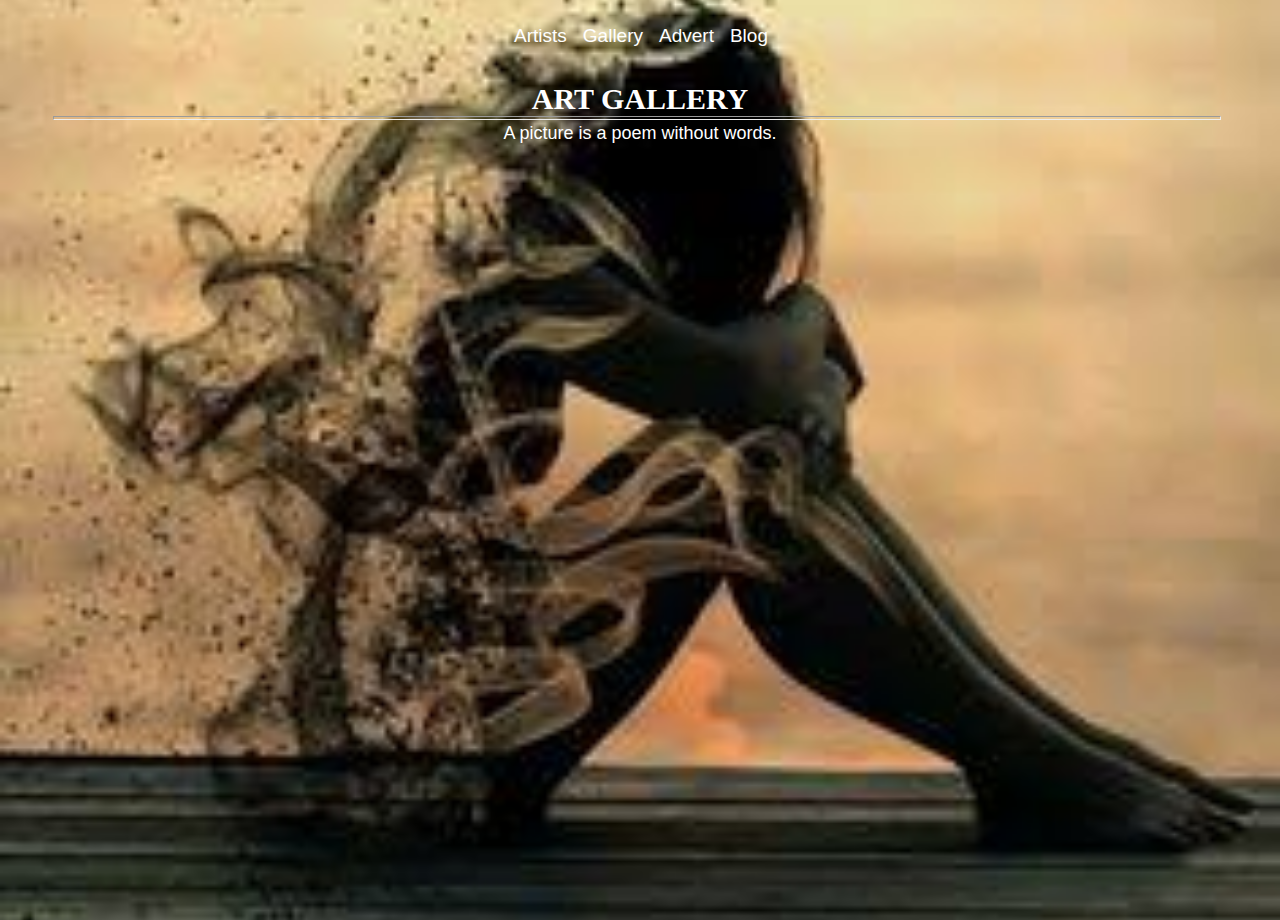
<file: index.html>
<!DOCTYPE html>
<html>
<head>
<title>Art gallery</title>
<meta charset="utf-8">
<meta http-equiv="X-UA-compatible" content="IE-edge">
<meta name="viewport" content="width=device-width,initial-scale=1.0">
<link type="text/css" rel="stylesheet" href="home.css">
</head>
<body>

<div class="container">
<div class="main-nav">
<ul class="nav">
<li><a href="artist.html">Artists</a></li>
<li><a href="gallery.html">Gallery</a></li>
<li><a href="advert.html">Advert</a></li>
<li><a href="blog.html">Blog</a></li>
</ul>
</div>
</div>

<h1>ART GALLERY</h1>
<hr>
<p>A picture is a poem without words.</p>

</body>
</html>
</file>
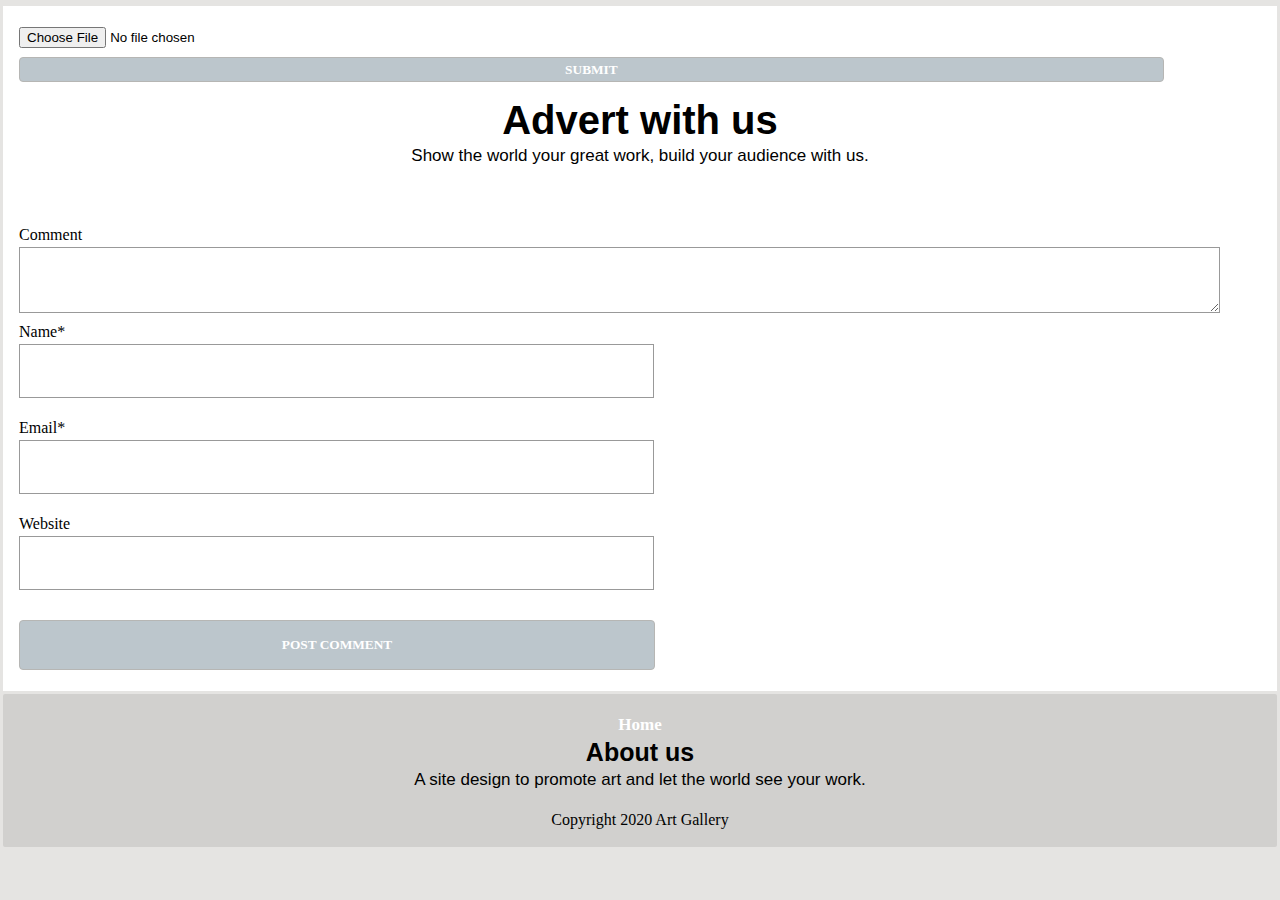
<file: advert.html>
<!DOCTYPE html>
<html>
<head>
<title>Advert With Us</title>
<meta charset="utf-8">
<meta http-equiv="X-UA-compatible" content="IE-edge">
<meta name="viewport" content="width=device-width,initial-scale=1.0">
<link type="text/css" rel="stylesheet" href="main.css">
</head>
<body>

<form action="/action_page.php"> 
<div class="file">
 <input type="file" id="myFile"name="filename"><br>
 </div>


<div class="button1">
<input type="submit" value="Submit">
</div>

<h1>Advert with us</h1>
<p>Show the world your great work, build your audience with us.</p><br><br><br>


<div class="comment-box">
<label>Comment</label><br>
<textarea id="type"text" name="comments"  rows="4" cols="50" maxlength="5000">
</textarea>
</div>

<div class="input-field">
<label>Name*</label><br>
<input type="text" id="name">
<br><br>
<label>Email*</label><br>
<input type="text" id="email">
<br><br>
<label>Website</label><br>
<input type="text" id="website">
</div><br>

<div class="button2">
<input type="submit" value="Post Comment"><br><br>
</div>
</form>


<footer id="footer">
<div class="container"><br>
<div class="button">
<a href="index.html" class="btn btn">Home</a>
</div>
<h3>About us</h3>
<p>A site design to promote art and let the world see your work.</p><br>
Copyright 2020 Art Gallery<br><br>
</footer>
<body>
</body>
</html>
</file>
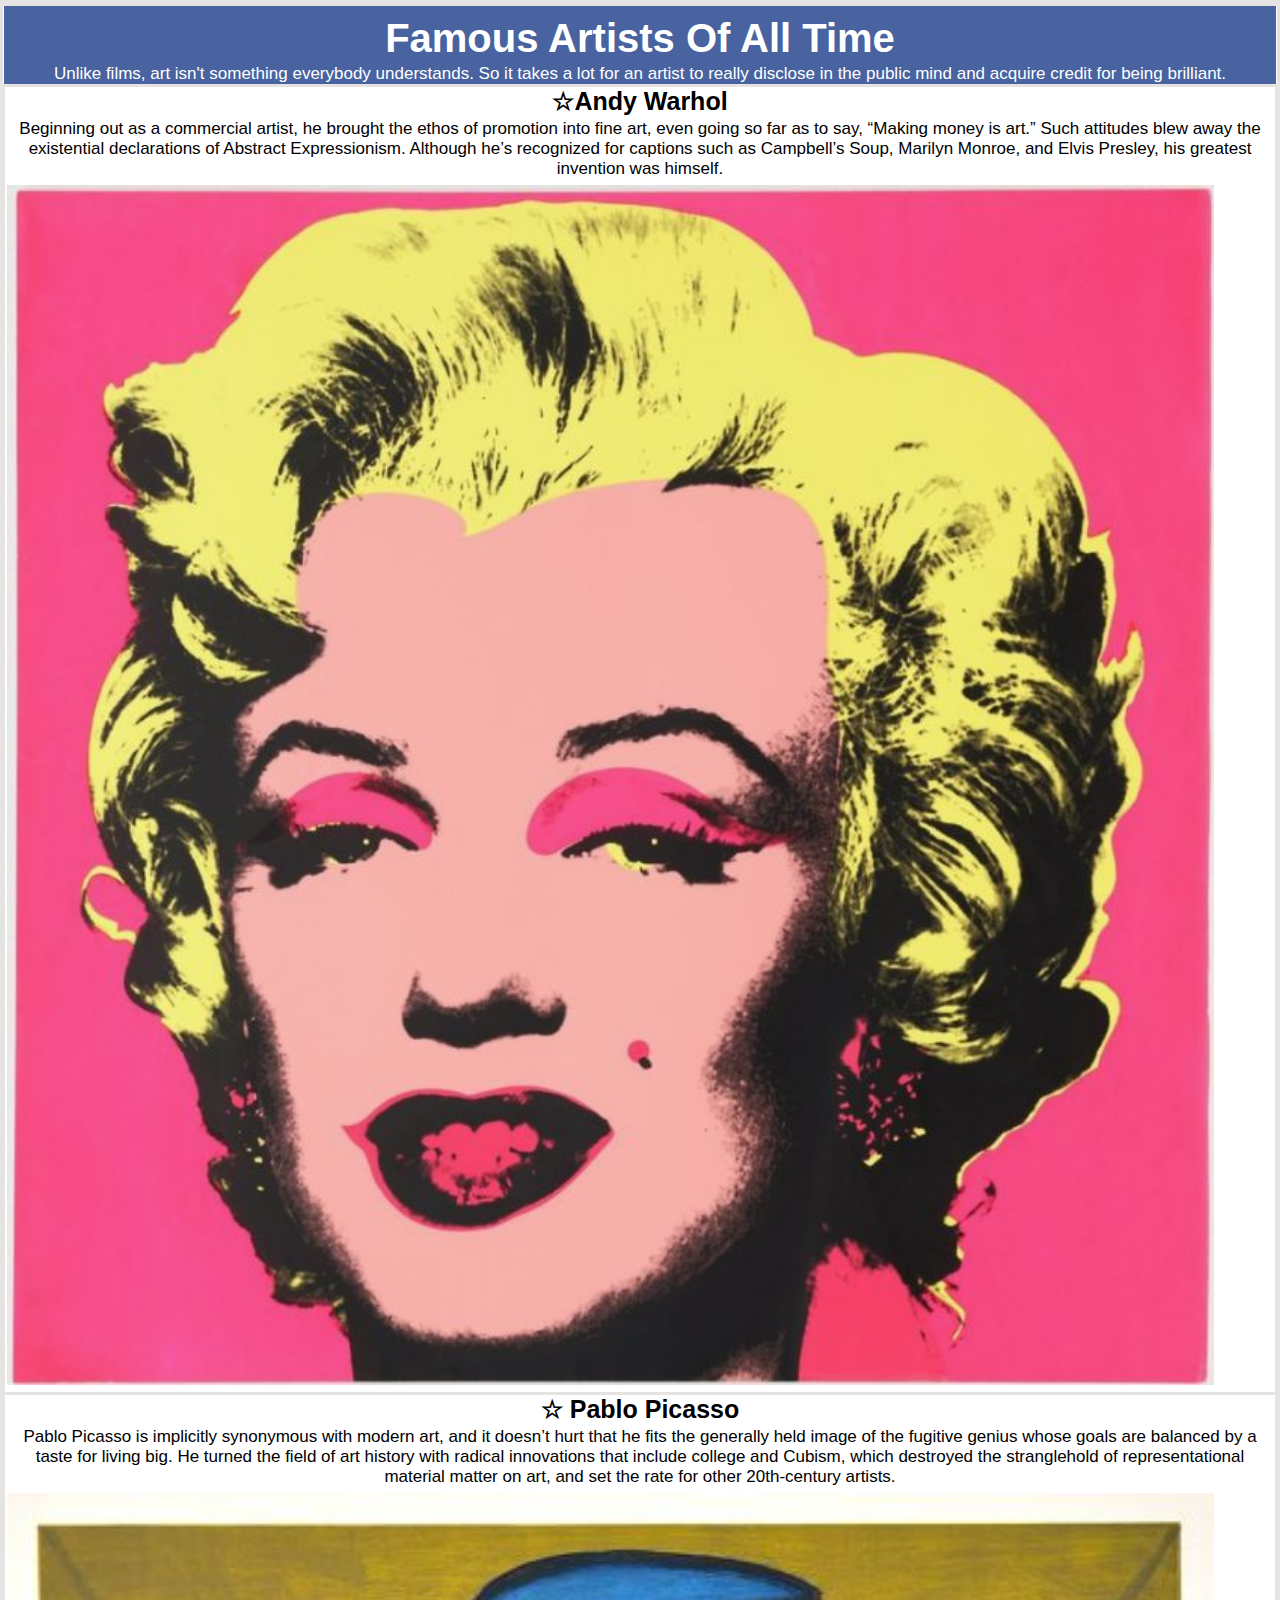
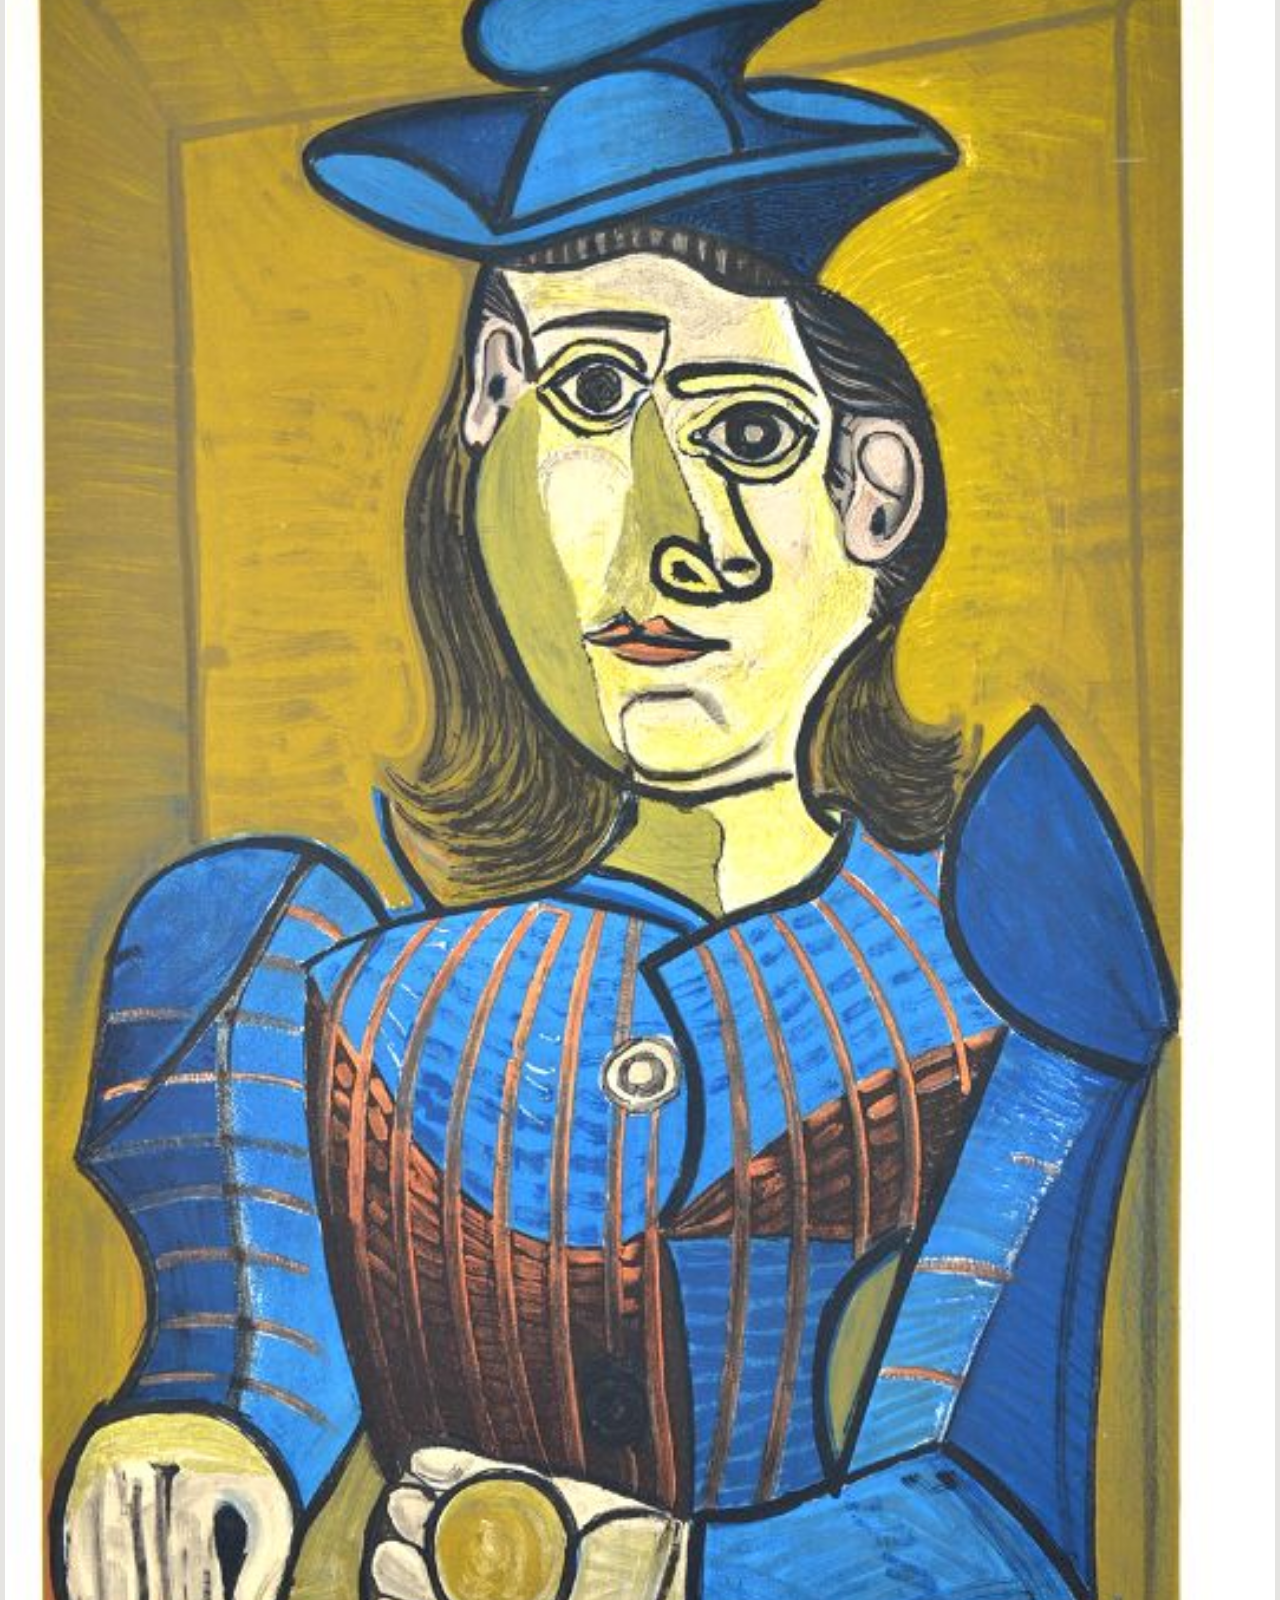
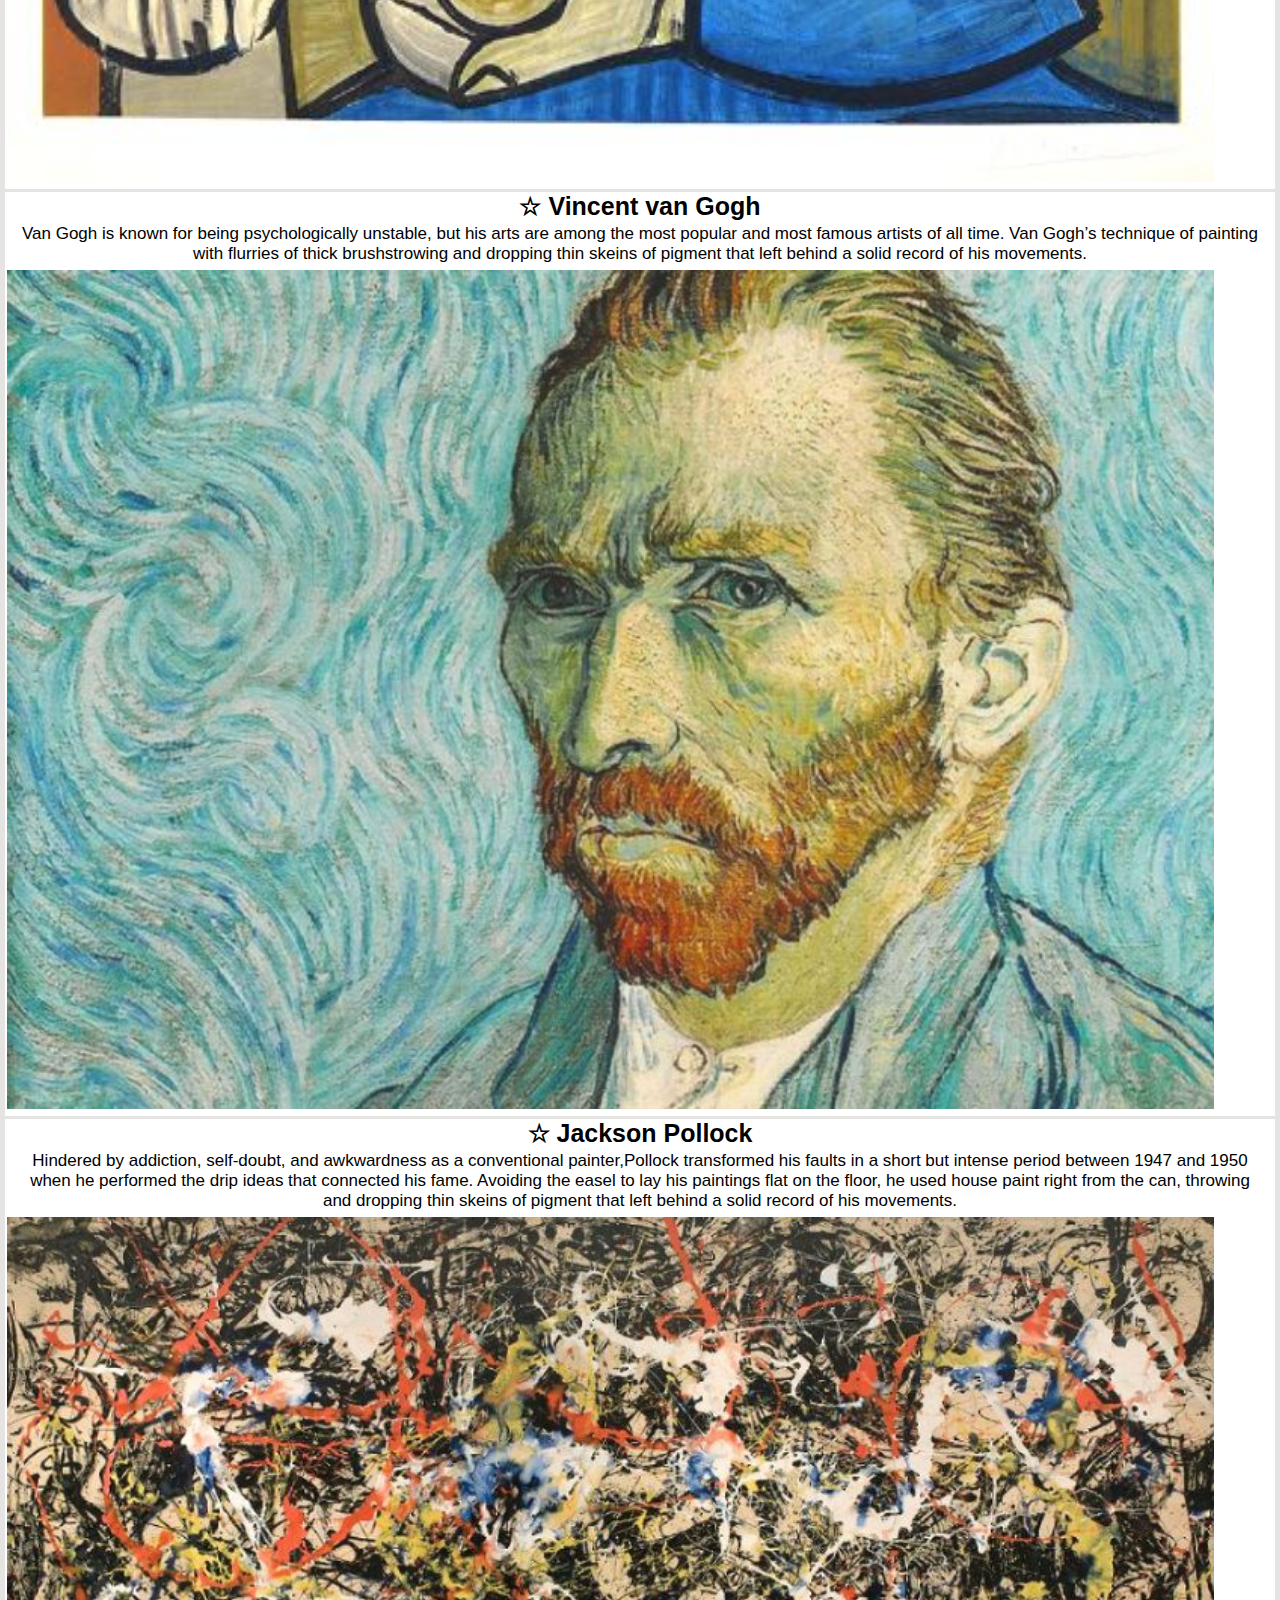
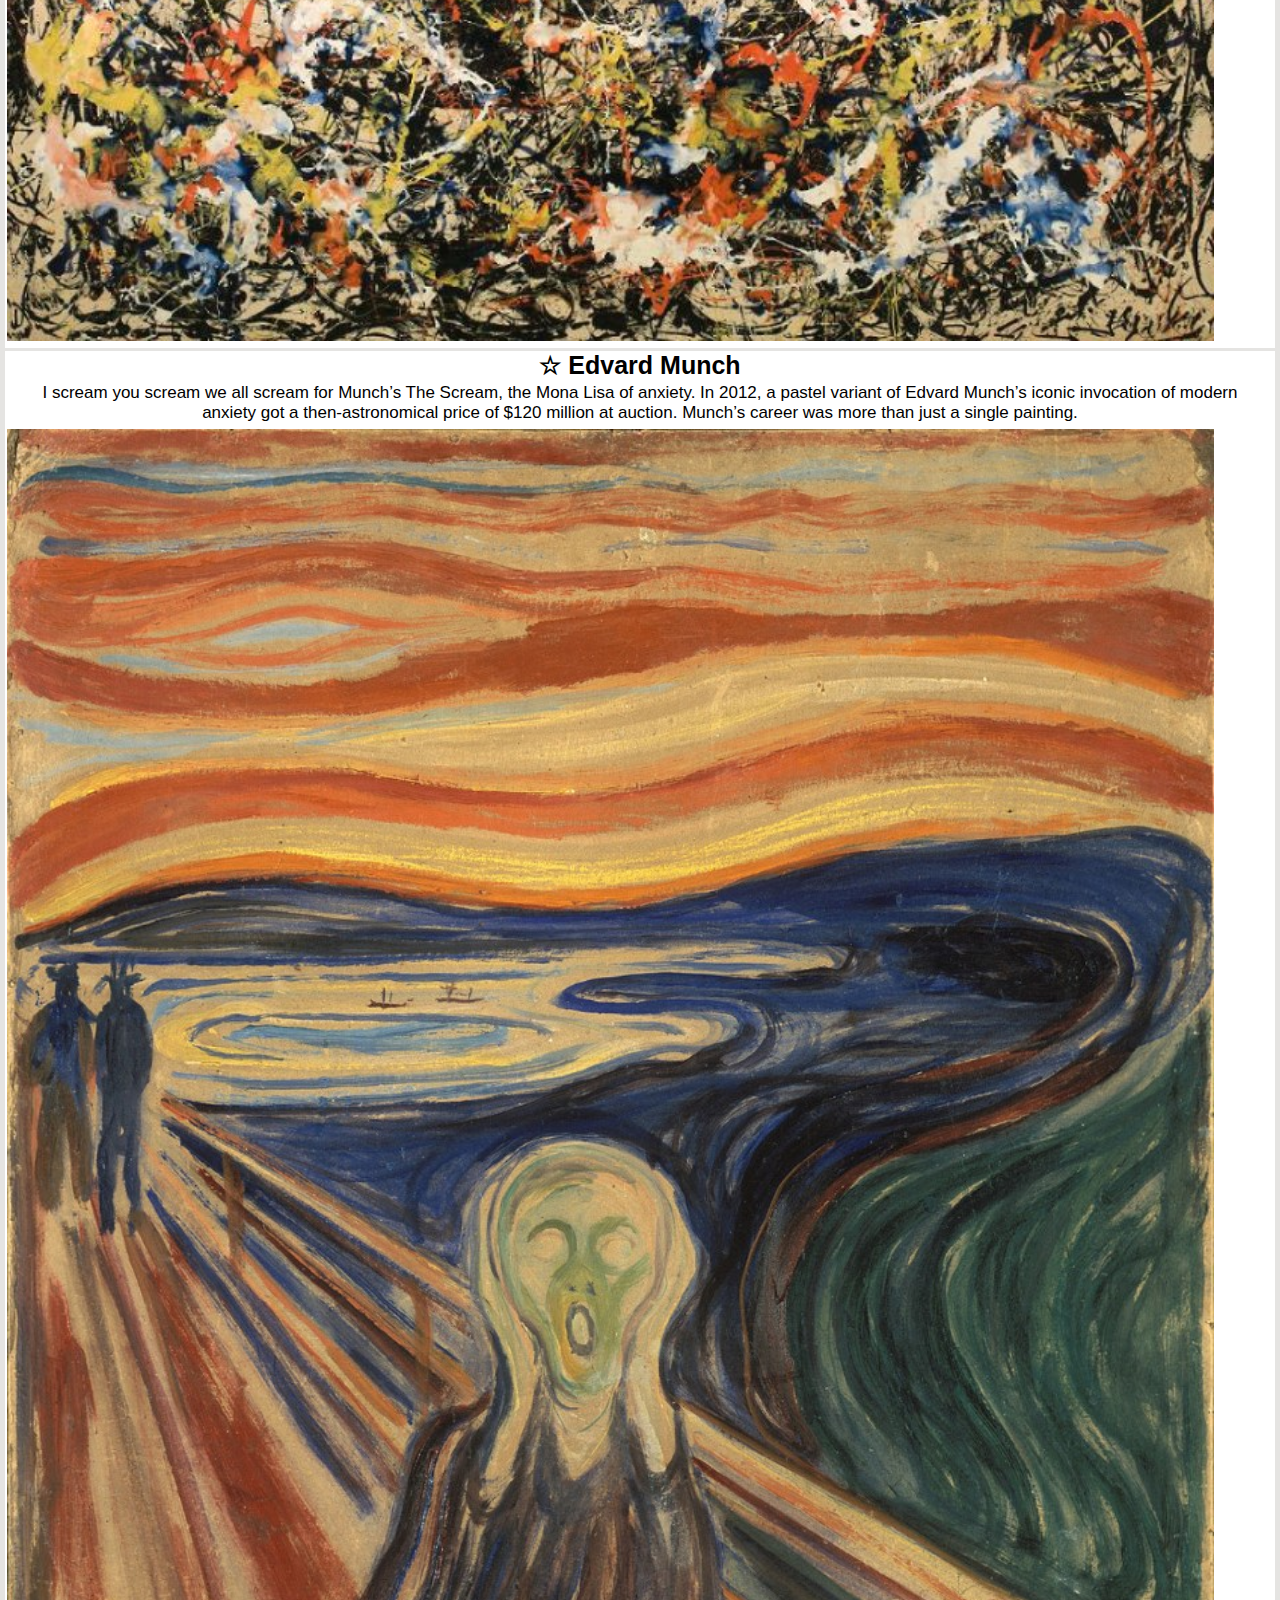
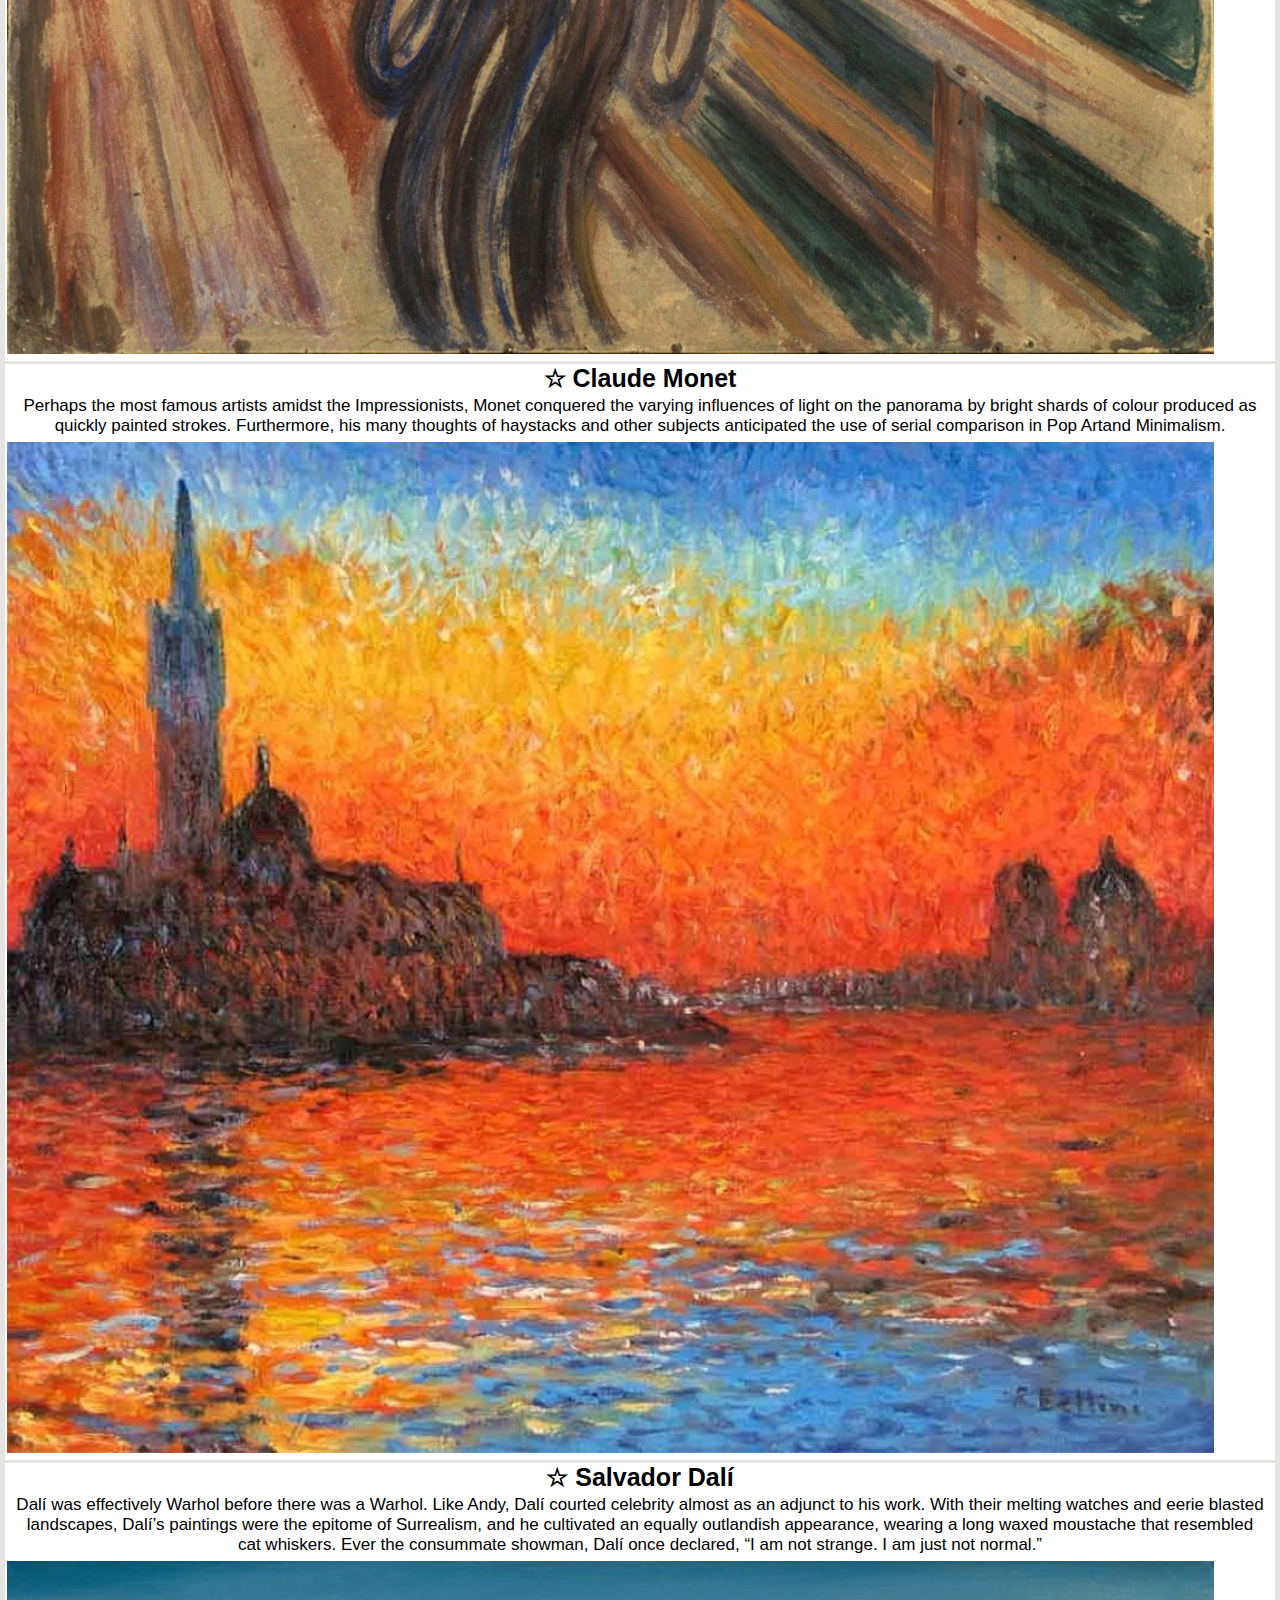
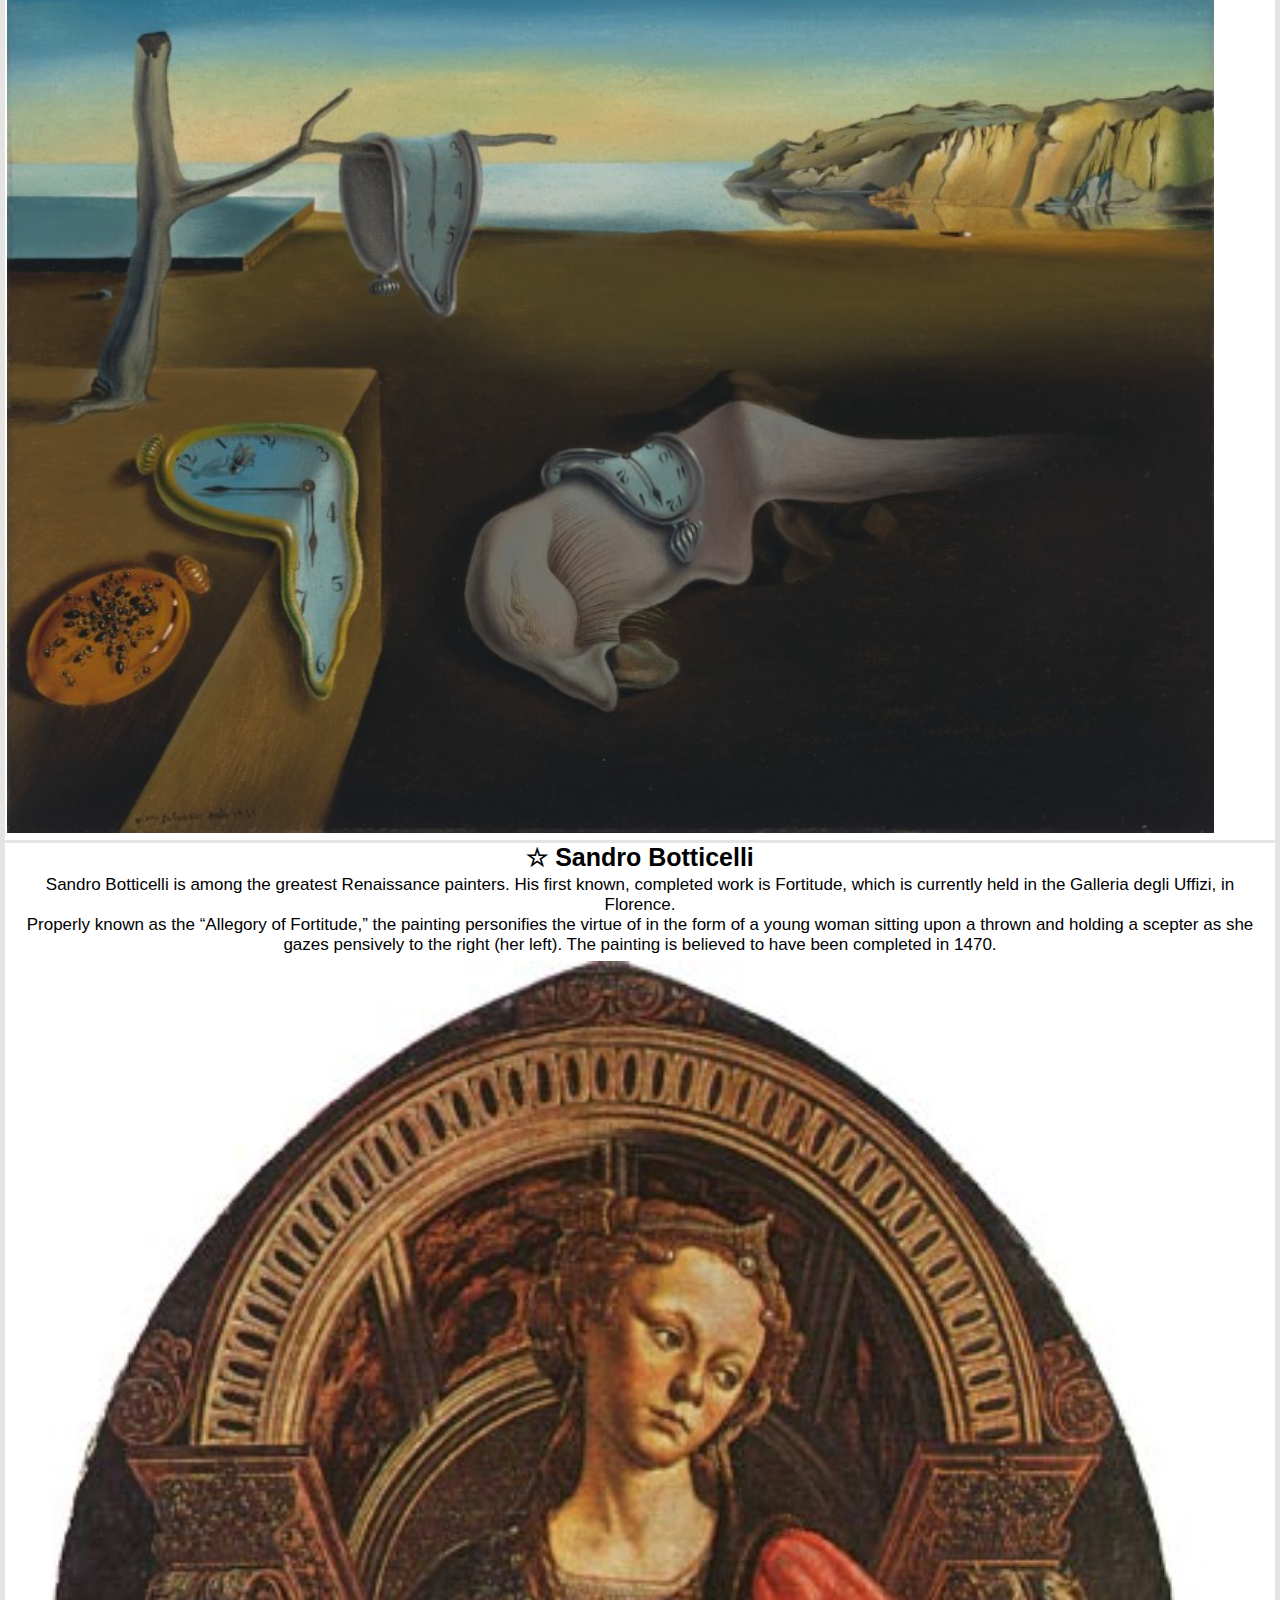
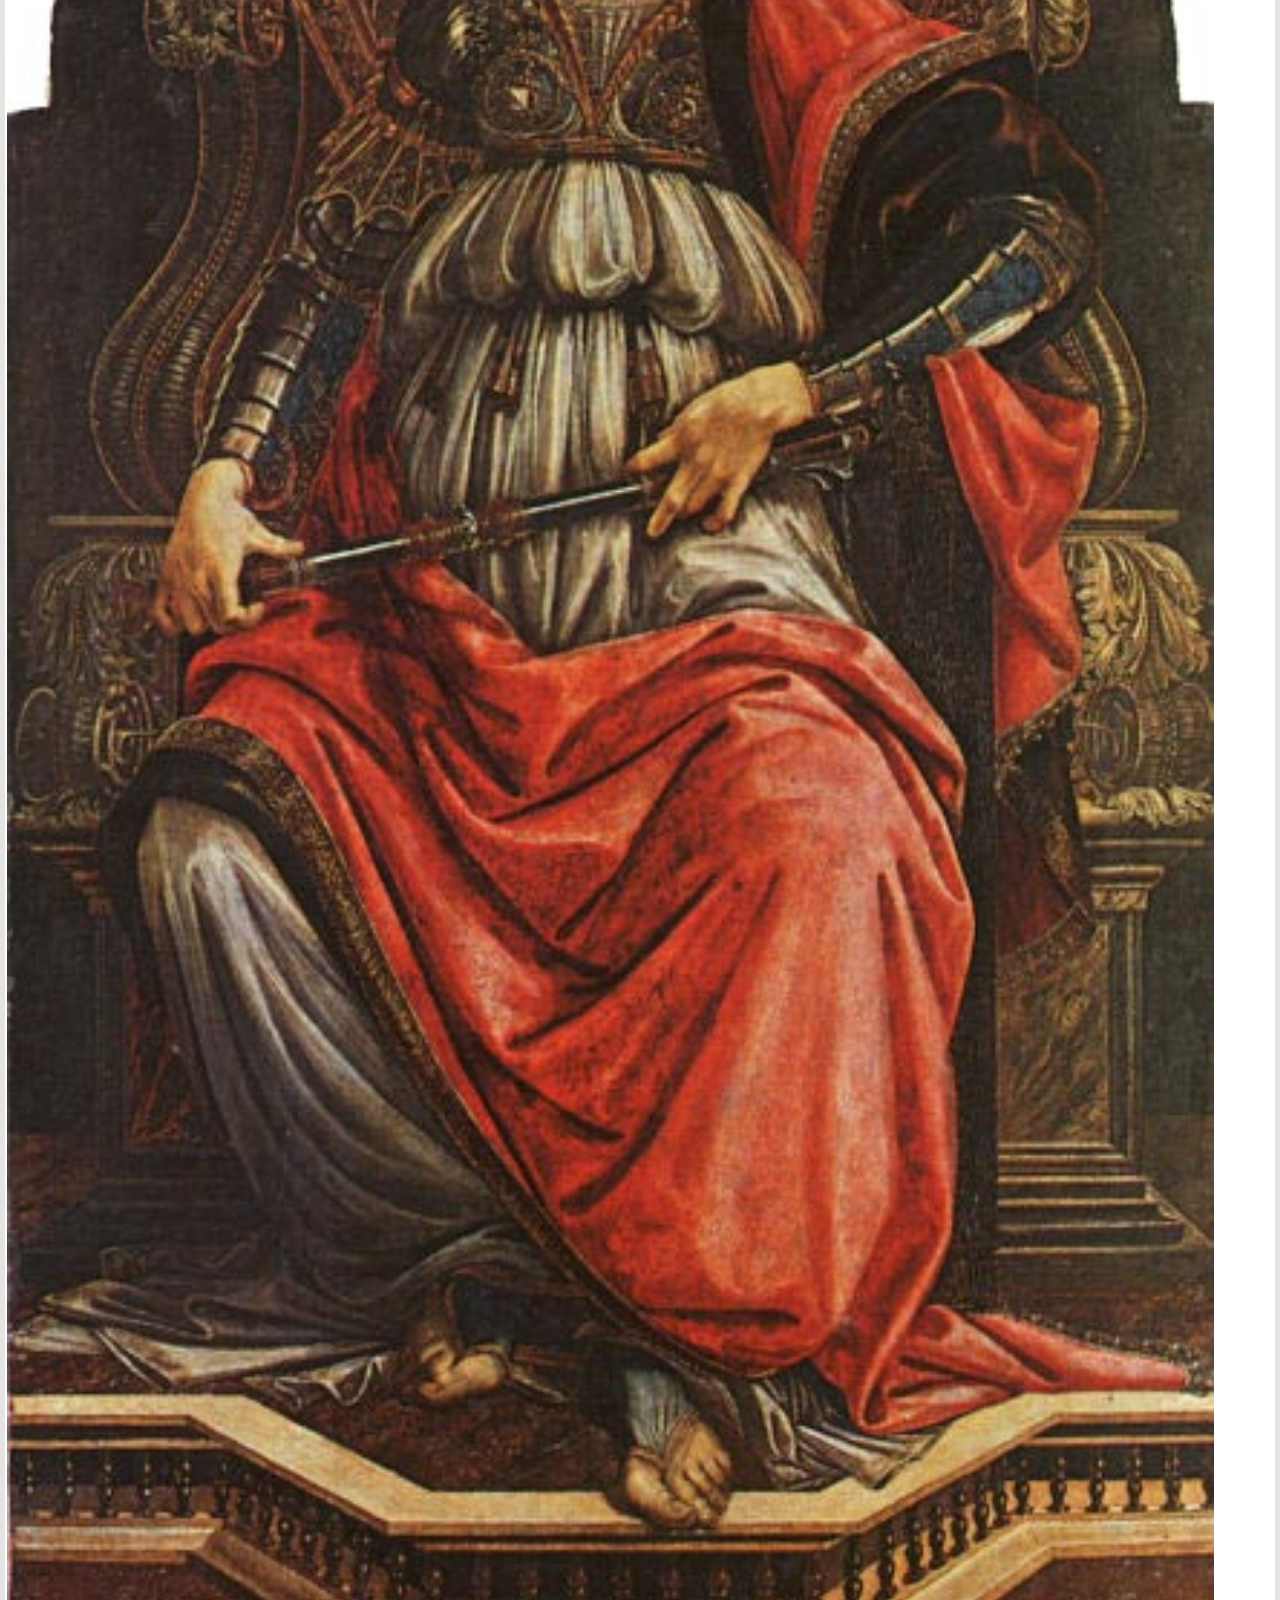
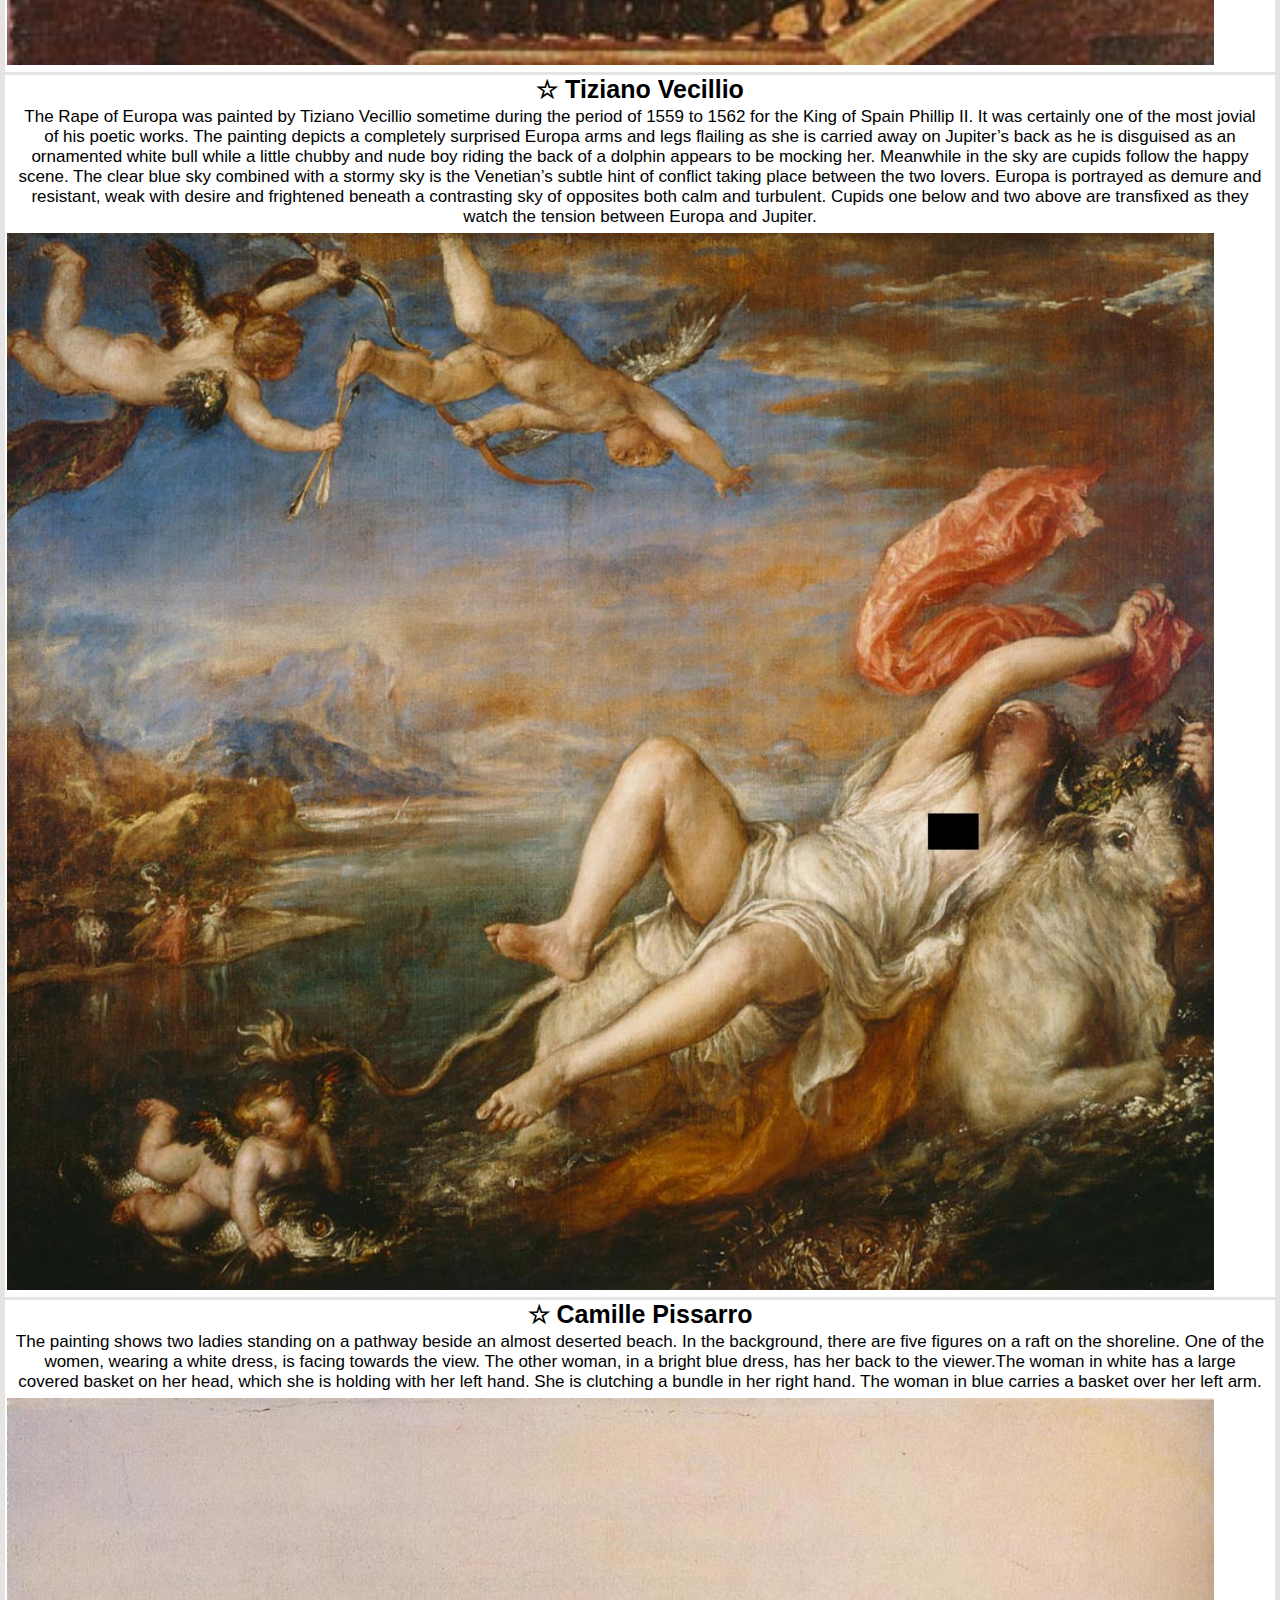
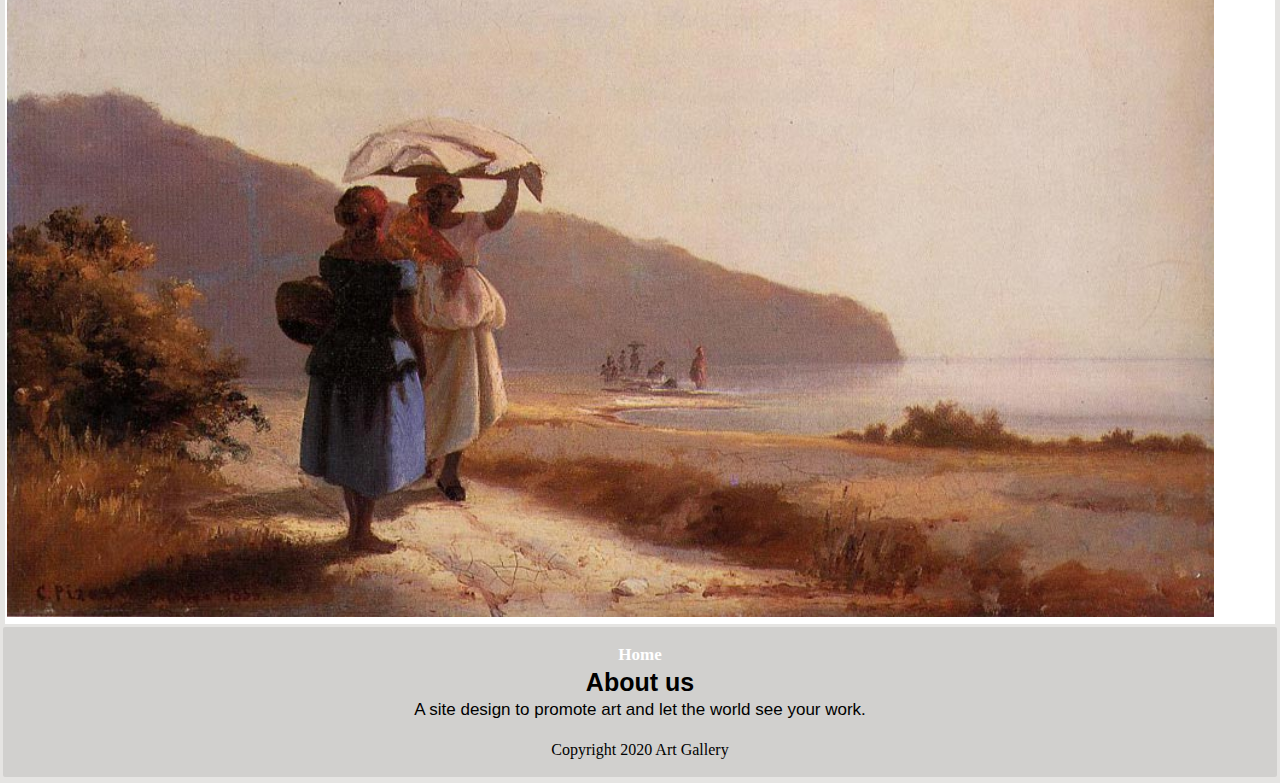
<file: artist.html>
<!DOCTYPE html>
<html>
<head>
<title>Artist</title>
<meta charset="utf-8">
<meta http-equiv="X-UA-compatible" content="IE-edge">
<meta name="viewport" content="width=device-width,initial-scale=1.0">
<link type="text/css" rel="stylesheet" href="main.css">
</head>
<body>

<div class="text-block"> 
<header>
<h1>Famous Artists Of All Time</h1>
<p>Unlike films, art isn't something everybody understands. So it takes a lot for an artist to really disclose in the public mind and acquire credit for being brilliant.</p>
</header>
</div>

<section id="artists">
<div class="section-inner">
<div class="text-block">
<h3>☆Andy Warhol</h3>
<p> Beginning out as a commercial artist, he brought the ethos of promotion into fine art, even going so far as to say, “Making money is art.” Such attitudes blew away the existential declarations of Abstract Expressionism. Although he’s recognized for captions such as Campbell’s Soup, Marilyn Monroe, and Elvis Presley, his greatest invention was himself. </p>
<a href="Andy-Warhol.jpg"><img src="Andy-Warhol.jpg" style="width:95%;height:auto;"></a>
</div>


<div class="text-block">
<h3>☆ Pablo Picasso</h3>
<p>Pablo Picasso is implicitly synonymous with modern art, and it doesn’t hurt that he fits the generally held image of the fugitive genius whose goals are balanced by a taste for living big. He turned the field of art history with radical innovations that include college and Cubism, which destroyed the stranglehold of representational material matter on art, and set the rate for other 20th-century artists.</p>
<a href="Pablo-Picasso.jpg"><img src="Pablo-Picasso.jpg" style="width:95%;height:auto;"></a>
</div> 


<div class="text-block">
<h3>☆ Vincent van Gogh</h3>
<p>Van Gogh is known for being psychologically unstable, but his arts are among the most popular and most famous artists of all time. Van Gogh’s technique of painting with flurries of thick brushstrowing and dropping thin skeins of pigment that left behind a solid record of his movements.</p>
<a href="Vincent_van_Gogh.jpg">
<img src="Vincent_van_Gogh.jpg" style="width:95%;height:auto;"></a>
</div>


<div class="text-block">
<h3>☆ Jackson Pollock</h3>
<p>Hindered by addiction, self-doubt, and awkwardness as a conventional painter,Pollock transformed his faults in a short but intense period between 1947 and 1950 when he performed the drip ideas that connected his fame. Avoiding the easel to lay his paintings flat on the floor, he used house paint right from the can, throwing and dropping thin skeins of pigment that left behind a solid record of his movements.</p>
<a href="Jackson-Pollock.jpg"> <img src="Jackson-Pollock.jpg"style="width:95%;height:auto;"></a>
</div>


<div class="text-block">
<h3>☆ Edvard Munch</h3>
<p>I scream you scream we all scream for Munch’s The Scream, the Mona Lisa of anxiety. In 2012, a pastel variant of Edvard Munch’s iconic invocation of modern anxiety got a then-astronomical price of $120 million at auction. Munch’s career was more than just a single painting.</p>
<a href="Edvard-Munch.jpg"> <img src="Edvard-Munch.jpg"style="width:95%;height:auto;"></a>
</div>


<div class="text-block">
<h3>☆ Claude Monet</h3>
<p>Perhaps the most famous artists amidst the Impressionists, Monet conquered the varying influences of light on the panorama by bright shards of colour produced as quickly painted strokes. Furthermore, his many thoughts of haystacks and other subjects anticipated the use of serial comparison in Pop Artand Minimalism.</p>
<a href="Claude-Monet-1.jpg"> <img src="Claude-Monet-1.jpg" style="width:95%;height:auto;"></a>
</div>


<div class="text-block">
<h3>☆ Salvador Dalí </h3>
<p>Dalí was effectively Warhol before there was a Warhol. Like Andy, Dalí courted celebrity almost as an adjunct to his work. With their melting watches and eerie blasted landscapes, Dalí’s paintings were the epitome of Surrealism, and he cultivated an equally outlandish appearance, wearing a long waxed moustache that resembled cat whiskers. Ever the consummate showman, Dalí once declared, “I am not strange. I am just not normal.”</p>
<a href="salvador-dali-painting.jpg">  <img src="salvador-dali-painting.jpg" style="width:95%;height:auto;"></a></div>


<div class="text-block">
<h3>☆ Sandro Botticelli</h3>
<p> Sandro Botticelli is among the greatest Renaissance painters. His first known, completed work is Fortitude, which is currently held in the Galleria degli Uffizi, in Florence.<br>Properly known as the “Allegory of Fortitude,” the painting personifies the virtue of in the form of a young woman sitting upon a thrown and holding a scepter as she gazes pensively to the right (her left). The painting is believed to have been completed in 1470.</p>
<a href="Fortitude-by-Botticelli.jpg"><img src="Fortitude-by-Botticelli.jpg" style="width:95%;height:auto;"></a>
</div>


<div class="text-block">
<h3>☆ Tiziano Vecillio</h3>
<p>The Rape of Europa was painted by Tiziano Vecillio sometime during the period of 1559 to 1562 for the King of Spain Phillip II.  It was certainly one of the most jovial of his poetic works. The painting depicts a completely surprised Europa arms and legs flailing as she is carried away on Jupiter’s back as he is disguised as an ornamented white bull while a little chubby and nude boy riding the back of a dolphin appears to be mocking her. Meanwhile in the sky are cupids follow the happy scene. The clear blue sky combined with a stormy sky is the Venetian’s subtle hint of conflict taking place between the two lovers. Europa is portrayed as demure and resistant, weak with desire and frightened beneath a contrasting sky of opposites both calm and turbulent. Cupids one below and two above are transfixed as they watch the tension between Europa and Jupiter.</p>
<a href="rape-of-europa-by-titian.jpg"> <img src="rape-of-europa-by-titian.jpg" style="width:95%;height:auto;"></a>
</div>


<div class="text-block">
<h3>☆ Camille Pissarro</h3>
<p>The painting shows two ladies standing on a pathway beside an almost deserted beach. In the background, there are five figures on a raft on the shoreline. One of the women, wearing a white dress, is facing towards the view. The other woman, in a bright blue dress, has her back to the viewer.The woman in white has a large covered basket on her head, which she is holding with her left hand. She is clutching a bundle in her right hand. The woman in blue carries a basket over her left arm.</p>
<a href="two-woman-chatting-by-the-sea-st-thomas-1856.jpg">
<img src="two-woman-chatting-by-the-sea-st-thomas-1856.jpg"style="width:95%;height:auto;"></a>
</div>
</section>
</div>


<footer id="footer">
<div class="container"><br>
<a href="index.html" class="btn btn">Home</a>
<h3>About us</h3>
<p>A site design to promote art and let the world see your work.</p><br>
Copyright 2020 Art Gallery<br><br>
</footer>
</body>
</html>
</file>
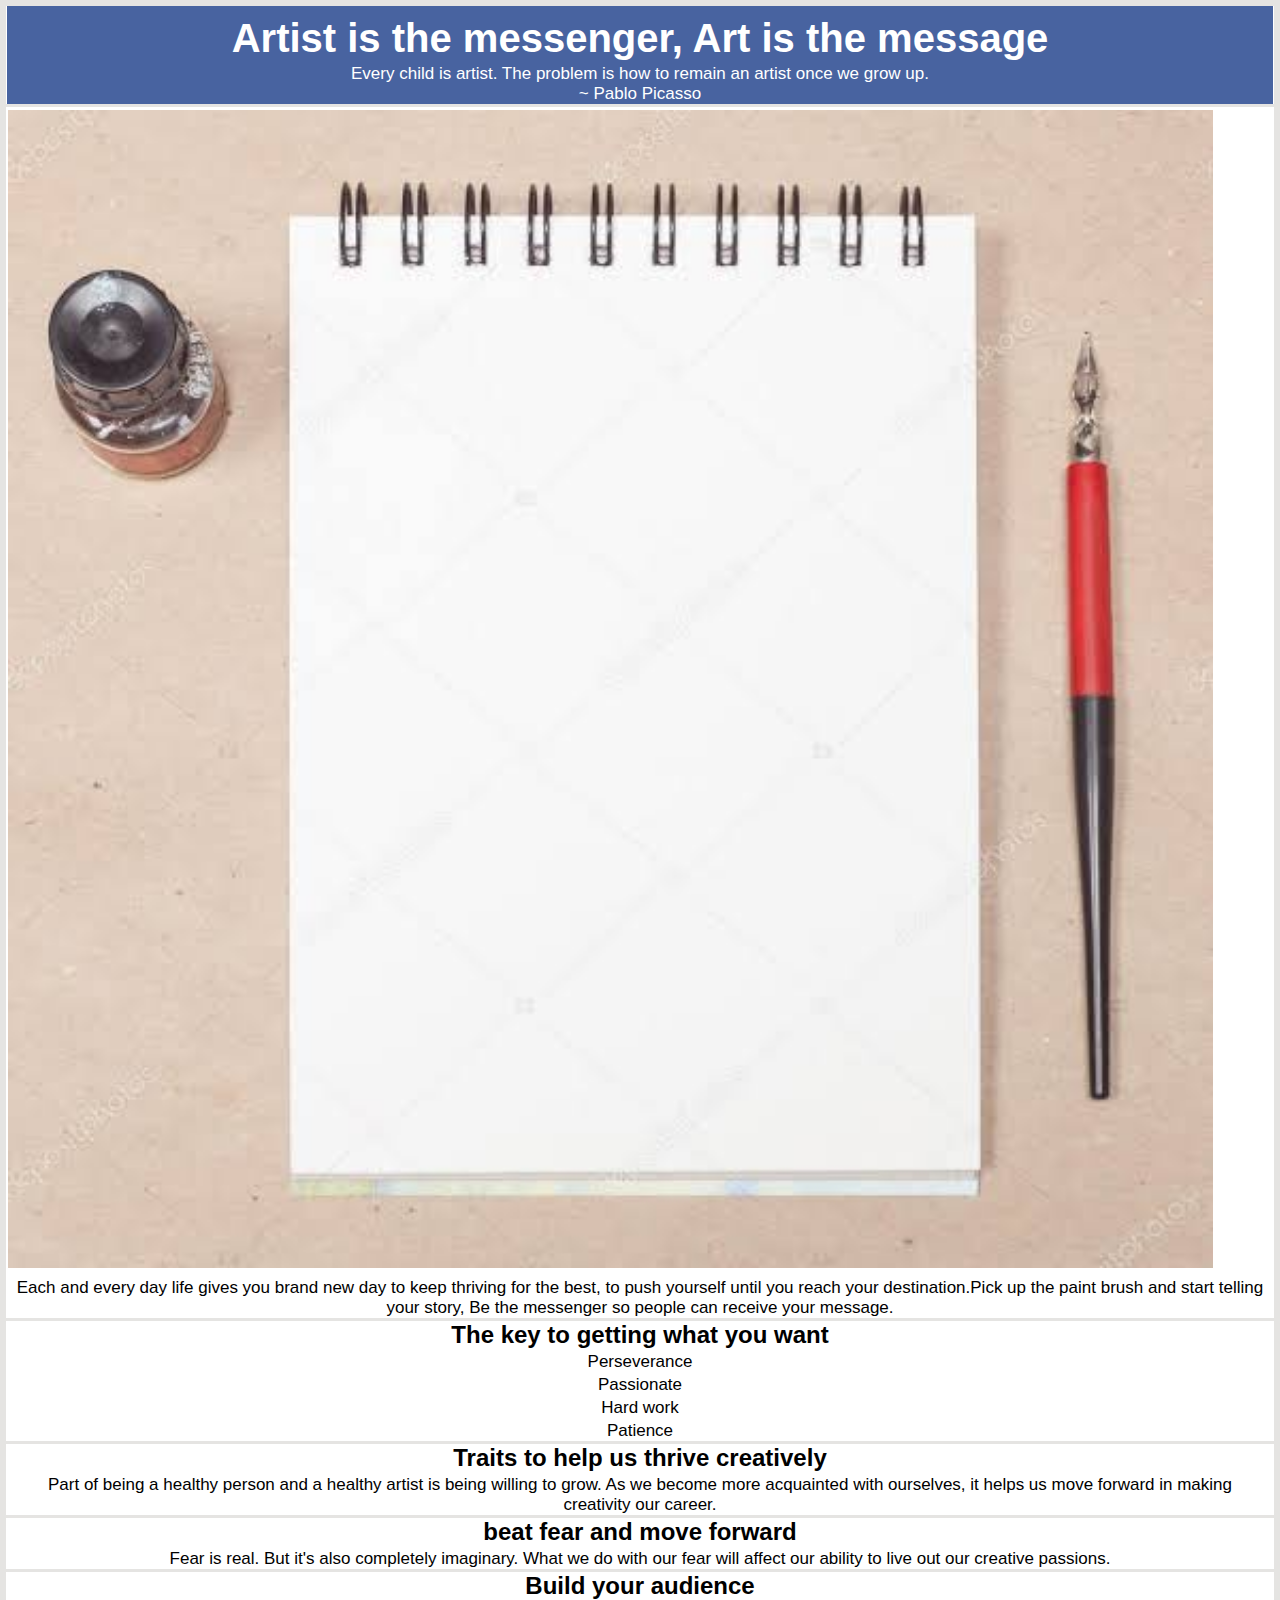
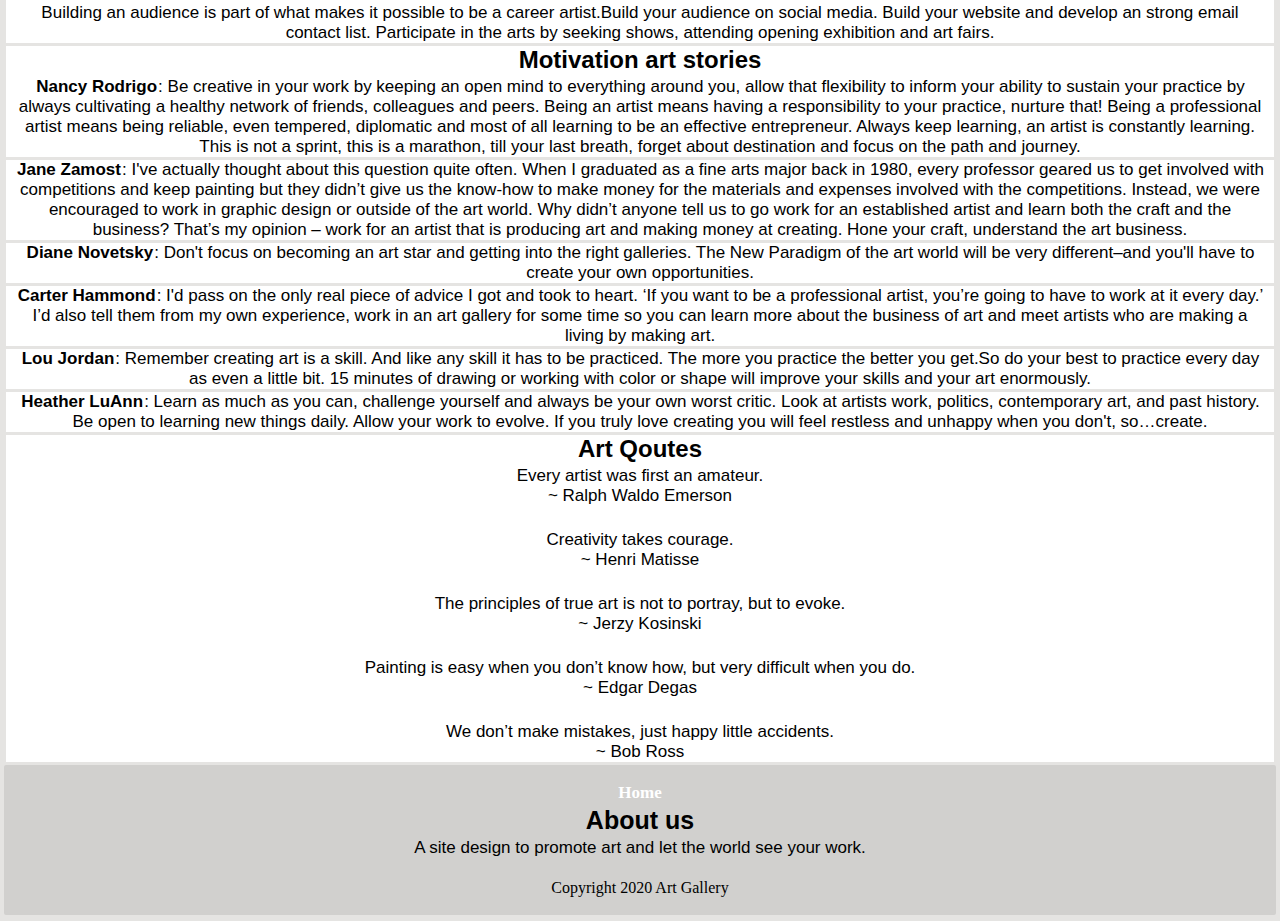
<file: blog.html>
<!DOCTYPE html>
<html>
<head>
<title>Art Blog</title>
<meta charset="utf-8">
<meta http-equiv="X-UA-compatible" content="IE-edge">
<meta name="viewport" content="width=device-width,initial-scale=1.0">
<link type="text/css" rel="stylesheet" href="main.css">
</head>
<body>
<main>
<section id="Blog">
<div class="section-inner">
<div class="text-block">
<header>
<h1>Artist is the messenger, Art is the message</h1>
<p>Every child is artist. The problem is how to remain an artist once we grow up.<br>~ Pablo Picasso</p>
</header>
</div>


<div class="text-block">
<a href="images(10).jpg"><img src="images(10).jpg" alt="" style="width:95%;height:auto;"></a>
<p>Each and every day life gives you brand new day to keep thriving for the best, to push yourself until you reach your destination.Pick up the paint brush and start telling your story, Be the messenger so people can receive your message.</p>
</div>


<div class="text-block">
<h2>The key to getting what you want</h2>
<p>Perseverance</p>
<p>Passionate</p>
<p>Hard work</p>
<p>Patience</p>
</div>


<div class="text-block">
<h2>Traits to help us thrive creatively</h2>
<p>Part of being a healthy person and a healthy artist is being willing to grow. As we become more acquainted with ourselves, it helps us move forward in making creativity our career. </p>
</div>


<div class="text-block">
<h2>beat fear and move forward</h2>
<p>Fear is real. But it's also completely imaginary. What we do with our fear will affect our ability to live out our creative passions.</p>
</div>


<div class="text-block">
<h2>Build your audience</h2>
<p>Building an audience is part of what makes it possible to be a career artist.Build your audience on social media. Build your website and develop an strong email contact list. Participate in the arts by seeking shows, attending opening exhibition and art fairs.</p> 
</div>


<div class="text-block">
<h2>Motivation art stories</h2>
<p><strong>Nancy Rodrigo</strong>: Be creative in your work by keeping an open mind to everything around you, allow that flexibility to inform your ability to sustain your practice by always cultivating a healthy network of friends, colleagues and peers. Being an artist means having a responsibility to your practice, nurture that! Being a professional artist means being reliable, even tempered, diplomatic and most of all learning to be an effective entrepreneur. Always keep learning, an artist is constantly learning. This is not a sprint, this is a marathon, till your last breath, forget about destination and focus on the path and journey.</p>
</div>


<div class="text-block">
<p><strong>Jane Zamost</strong>: I've actually thought about this question quite often. When I graduated as a fine arts major back in 1980, every professor geared us to get involved with competitions and keep painting but they didn’t give us the know-how to make money for the materials and expenses involved with the competitions. Instead, we were encouraged to work in graphic design or outside of the art world. Why didn’t anyone tell us to go work for an established artist and learn both the craft and the business? That’s my opinion – work for an artist that is producing art and making money at creating. Hone your craft, understand the art business.</p>
</div>


<div class="text-block">
<p><strong>Diane Novetsky</strong>: Don't focus on becoming an art star and getting into the right galleries. The New Paradigm of the art world will be very different–and you'll have to create your own opportunities.</p> 
</div>


<div class="text-block">
<p><strong>Carter Hammond</strong>: I'd pass on the only real piece of advice I got and took to heart. ‘If you want to be a professional artist, you’re going to have to work at it every day.’ I’d also tell them from my own experience, work in an art gallery for some time so you can learn more about the business of art and meet artists who are making a living by making art.</p>
</div>


<div class="text-block">
<p><strong>Lou Jordan</strong>: Remember creating art is a skill. And like any skill it has to be practiced. The more you practice the better you get.So do your best to practice every day as even a little bit. 15 minutes of drawing or working with color or shape will improve your skills and your art enormously.</p>
</div>


<div class="text-block">
<p><strong>Heather LuAnn</strong>: Learn as much as you can, challenge yourself and always be your own worst critic. Look at artists work, politics, contemporary art, and past history. Be open to learning new things daily. Allow your work to evolve. If you truly love creating you will feel restless and unhappy when you don't, so…create.</p>
</div>


<div class="text-block">
<h2>Art Qoutes</h2>
<blockquote>
<p>Every artist was first an amateur.<br> ~ Ralph Waldo Emerson</p>
<br>
<p>Creativity takes courage.<br> ~ Henri Matisse</p>
<br>
<p>The principles of true art is not to portray, but to evoke.<br> ~ Jerzy Kosinski
</p>
<br>
<p>Painting is easy when you don’t know how, but very difficult when you do.<br> ~ Edgar Degas</p>
<br>
<p>We don’t make mistakes, just happy little accidents.<br> ~ Bob Ross</p>
</blockquote>
</div>
</section>
</div>

<footer id="footer">
<div class="container"><br>
<a href="index.html" class="btn btn">Home</a>
<h3>About us</h3>
<p>A site design to promote art and let the world see your work.</p><br>
Copyright 2020 Art Gallery<br><br>
</footer>
</body>
</html>
</file>
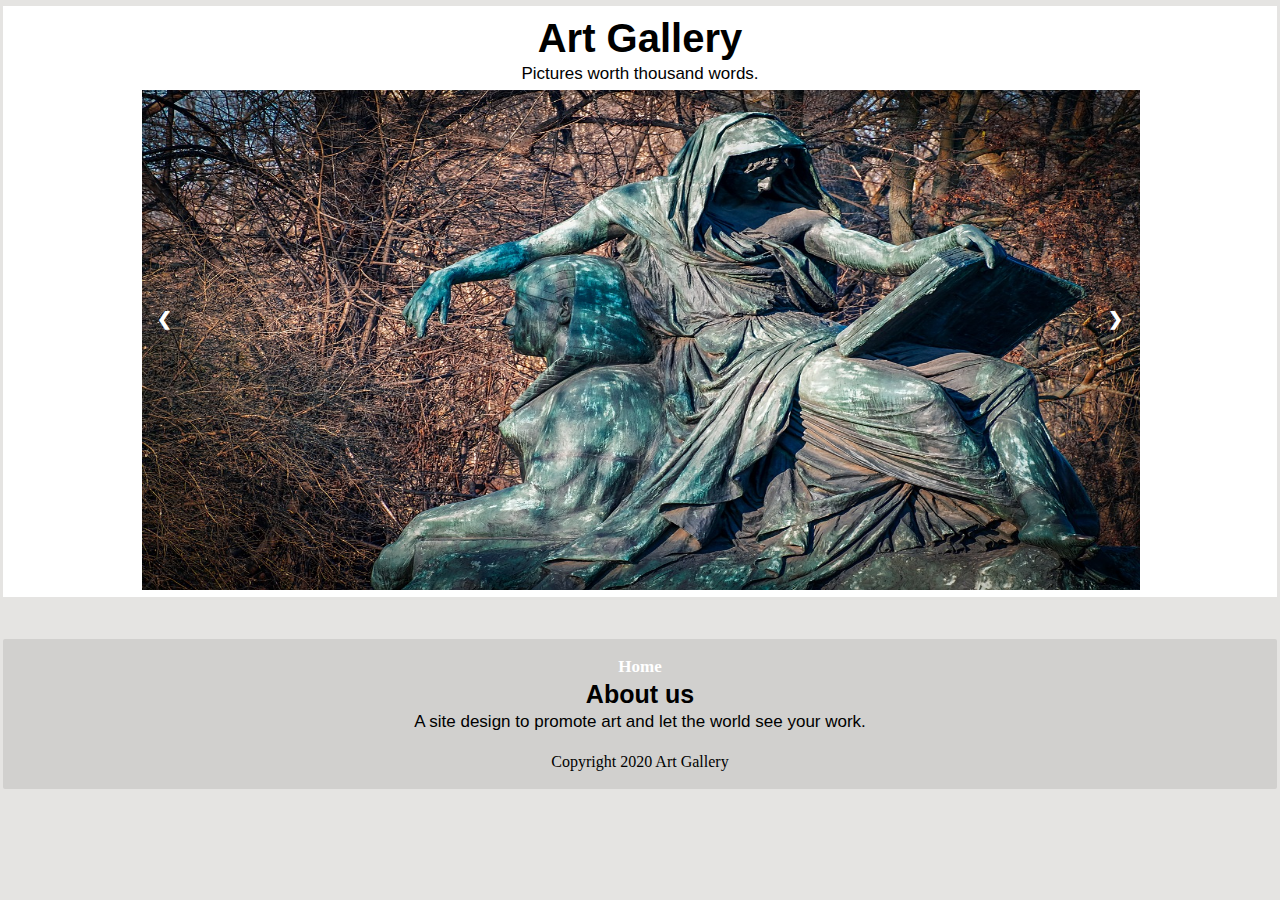
<file: gallery.html>
<!DOCTYPE html>
<html>
<head>
<title>Art Gallery</title>
<meta charset="utf-8">
<meta http-equiv="X-UA-compatible" content="IE-edge">
<meta name="viewport" content="width=device-width,initial-scale=1.0">
<link type="text/css" rel="stylesheet" href="main.css">
</head>
<body>

<div class="wrapper">
<h1>Art Gallery</h1>
<p>Pictures worth thousand words.</p>

<div class="slideshow-container">
<div class="myslide fade">
<img id="slider" src="images1.jpg" alt="" style="width:100%;height:500px;">
</div>

<a class="prev" onclick="prev(-1)">&#10094;</a>
<a class="next" onclick="next(1)">&#10095;</a>
</div>
</div><br><br>


<footer id="footer">
<div class="container"><br>
<a href="index.html" class="btn btn">Home</a>
<h3>About us</h3>
<p>A site design to promote art and let the world see your work.</p><br>
Copyright 2020 Art Gallery<br><br>
</footer>
<script type="text/javascript" src="main.js"></script>
</body>
</html>
</file>
<file: home.css>
* {
margin: 0;
padding: 0;
}
/* Media Queries: Tablet Landscape */
@media screen and (max-width: 1060px) {
    #primary { width:67%; }
    #secondary { width:30%; margin-left:3%;}  
}

/* Media Queries: Tabled Portrait */
@media screen and (max-width: 768px) {
    #primary { width:100%; }
    #secondary { width:100%; margin:0; border:none; }
}
/* Images on smaller screens */
@media (man-width: 600px) {
img[data-src-600px] {
content:attr(data-src-600px,url);
}
}

body {
background-image: url(images.jpg);
background-size: cover;
background-position: center;
height: 100vh;
width: 100vw;
text-align: center;
}

.main-nav  {
margin-top: 20px;
width: 100%;
}
.main-nav ul {
list-style: none;
}
.main-nav ul li {
display: inline-block;
}

.main-nav ul li a {
display: block;
color: #fff;
font-size: 19px;
font-family: "Arial", sans-serif;
padding: 5px; 10px;
text-decoration: none; 
margin-left: 2px;
font-weight: 500;
}

h1 {
font-size: 30px;
font-family: "Times New Roman", "serif",sans-serif;
padding-top: 30px;
color: #fff;
}

hr {
width: auto;
height: 2px;
margin-left: 53px;
margin-right: 59px;
} 

p {
font-size: 18px;
font-family: sans-serif;
color: #fff;
padding: 3px;
}

.main-nav ul li a:hover {
color: #000;
border: 1px solid white;
background: transparent;
transition: 0.5s ease-in;
}
</file>
<file: main.css>
* {
margin: 3px;
margin-left: 1px;
margin-right: 1px;
}

/* Media Queries: Tablet Landscape */
@media screen and (max-width: 1060px) {
    #primary { width:67%; }
    #secondary { width:30%; margin-left:3%;}  
}

/* Media Queries: Tabled Portrait */
@media screen and (max-width: 768px) {
    #primary { width:100%; }
    #secondary { width:100%; margin:0; border:none; }
}


body {
opacity: 4;
background: #E5E4E2;
}

p {
font-size: 17px;
font-family: sans-serif;
text-align: center;
margin-left: 10px;
margin-right: 10px;
}

header {
background: #4863A0;
color: #FFFFFF;
text-align: center;
}

h1 { 
font-size: 40px;
font-family: "Arial", sans-serif;
padding-top: 10px;
text-align: center;
}

h2 {
font-size: 35;
font-family: "Arial", sans-serif;
font-weight: bold;
text-align: center;
}

h3 { 
font-size: 25px;
font-family: "Arial", sans-serif;
text-align: center;
}


.slideshow-container {
max-width: 1000px;  
position: relative;  
margin: auto;
}


.prev {  
cursor: pointer;  
position: absolute;  
top: 50%; 
width: auto 0;  
margin-top: -50px;  
padding: 16px;  
color: white; 
font-weight: bold;  
font-size: 18px;  
transition: 0.6s ease;  
border-radius: 0 3px 3px 0;  
user-select: none;
left: 0;
}

.next {  
right: 0;  
border-radius: 3px 0 0 3px;
cursor: pointer;  
position: absolute;  
top: 50%; 
width: auto;  
margin-top: -50px;  
padding: 16px;  
color: white; 
font-weight: bold;  
font-size: 18px;  
transition: 0.6s ease;  
border-radius: 0 3px 3px 0;  
user-select: none;
}

.prev:hover, .next:hover { 
 background-color: rgba(0,0,0,0.8);
}

.text-block { 
background-color:  #FFFFFF;
color: #000000;
}

textarea {
width: 95%;
height: auto;
border: 1px solid #999;
outline: none;
}

form {
background: #fff;
padding-top: 15px;
}

.wrapper {
background: #fff;
}

.input-field input  {
width: 50%;
height: 50px;
border: 1px solid #999;
outline: none;
}

.input-field, .comment-box, .file {
margin-left: 15px;
}

textarea:hover {
border: 1px solid #000000;
border-radius: 4px;
}

footer { 
background-color: #D1D0CE;
border-radius: 2px;
font-size: 16px;
font-family: Times, "Times New Roman", serif;
text-align: center;
}

.btn {
border: 1px solid transparent;
color: white;
font-weight: bold;
padding: 5px 10px;
text-decoration: none;
font-size: 17px;
font-family: fantasy;
outline: none;
}

.btn:hover {
border: 1px solid #FFFFFF;
}

.button1 input {
width: 90%;
height: 25px;
background:#BCC6CC;
color: #FFFFFF;
border: 1px solid #B6B6B4;
outline: none;
font-size: 18;
font-family: fantasy;
border-radius: 4px;
font-weight: bold;
margin-left: 15px;
text-transform: uppercase;
}

.button2 input {
width: 50%;
height: 50px;
background: #BCC6CC;
color: #FFFFFF;
border: 1px solid #B6B6B4;
outline: none;
font-size: 18;
font-family: fantasy;
font-weight: bold;
border-radius: 4px;
margin-left: 15px;
text-transform: uppercase;
}

.button1 input:hover, .button2 input:hover {
border: 1px solid #FFFFFF;
}
</file>
